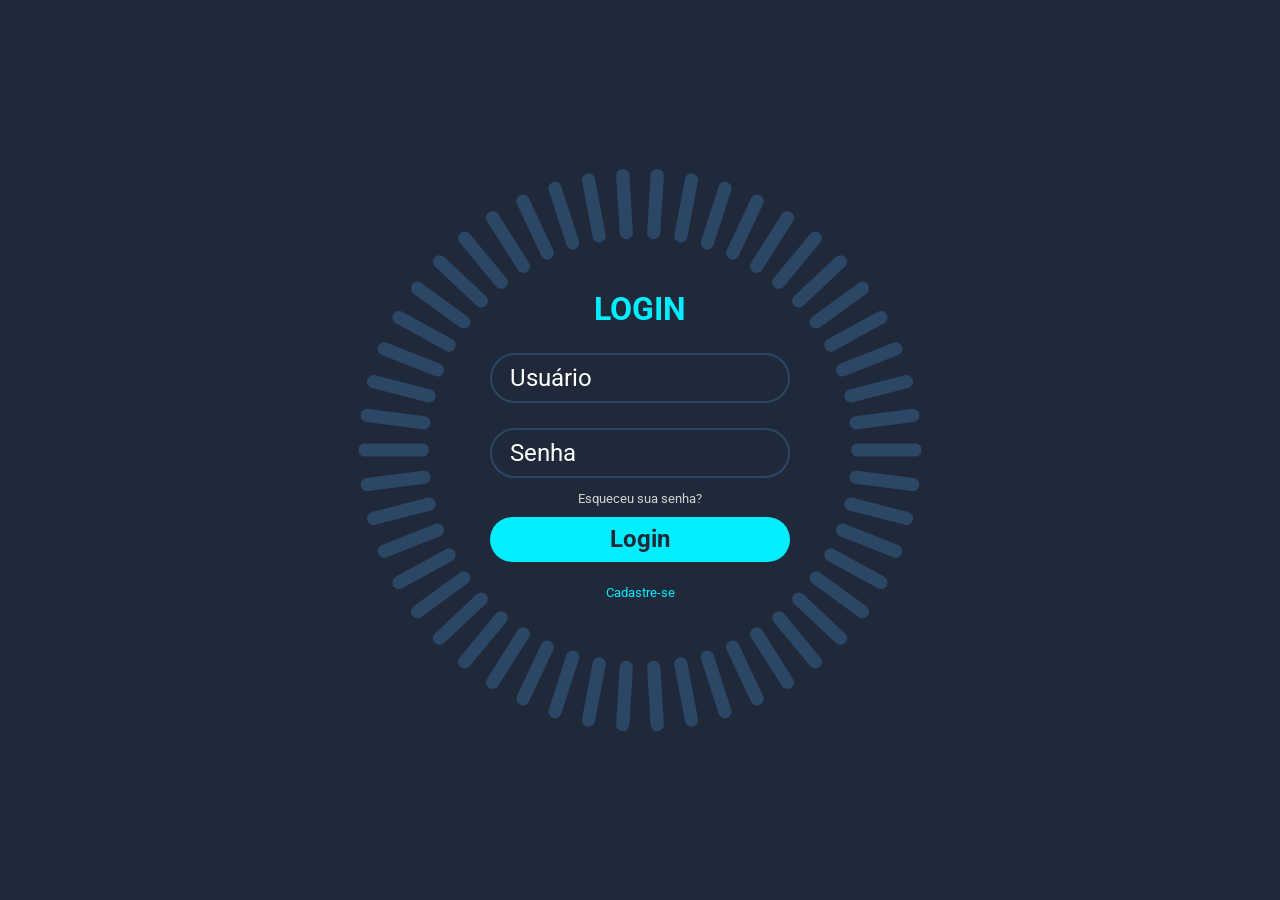
<file: index.html>
<!DOCTYPE html>
<html lang="en">
<head>
    <meta charset="UTF-8">
    <meta name="viewport" content="width=device-width, initial-scale=1.0">
    <title>Document</title>
    <link rel="stylesheet" href="estilo8.css">
</head>
<body>
    <div class="conteiner">
        <div class="box-login">
            <h2>LOGIN</h2>
            <form action="#">
                <div class="caixa-entrada">
                    <input type="text" required id="log">
                    <label>Usuário</label>
                </div>
                <div class="caixa-entrada">
                    <input type="password" required id="sen">
                    <label>Senha</label>
                </div>
                <div class="esqueceu-senha">
                    <a href="recuperarsenha.html">Esqueceu sua senha?</a>
                </div>
                <button class="btn" onclick="verificar()">Login</button>
                <div class="cadastre-link">
                    <a href="submit.html">Cadastre-se</a>
                </div>
            </form>
        </div>
        <span style="--i:0;"></span>
        <span style="--i:1;"></span>
        <span style="--i:2;"></span>
        <span style="--i:3;"></span>
        <span style="--i:4;"></span>
        <span style="--i:5;"></span>
        <span style="--i:6;"></span>
        <span style="--i:7;"></span>
        <span style="--i:8;"></span>
        <span style="--i:9;"></span>
        <span style="--i:10;"></span>
        <span style="--i:11;"></span>
        <span style="--i:12;"></span>
        <span style="--i:13;"></span>
        <span style="--i:14;"></span>
        <span style="--i:15;"></span>
        <span style="--i:16;"></span>
        <span style="--i:17;"></span>
        <span style="--i:18;"></span>
        <span style="--i:19;"></span>
        <span style="--i:20;"></span>
        <span style="--i:21;"></span>
        <span style="--i:22;"></span>
        <span style="--i:23;"></span>
        <span style="--i:24;"></span>
        <span style="--i:25;"></span>
        <span style="--i:26;"></span>
        <span style="--i:27;"></span>
        <span style="--i:28;"></span>
        <span style="--i:29;"></span>
        <span style="--i:30;"></span>
        <span style="--i:31;"></span>
        <span style="--i:32;"></span>
        <span style="--i:33;"></span>
        <span style="--i:34;"></span>
        <span style="--i:35;"></span>
        <span style="--i:36;"></span>
        <span style="--i:37;"></span>
        <span style="--i:38;"></span>
        <span style="--i:39;"></span>
        <span style="--i:40;"></span>
        <span style="--i:41;"></span>
        <span style="--i:42;"></span>
        <span style="--i:43;"></span>
        <span style="--i:44;"></span>
        <span style="--i:45;"></span>
        <span style="--i:46;"></span>
        <span style="--i:47;"></span>
        <span style="--i:48;"></span>
        <span style="--i:49;"></span>
    </div>
    
    <script>
        const usuario = "Senac";
        const senha = "123A";          
        let tentativas = 0;
        let log = document.querySelector("#log")
        let sen = document.querySelector("#sen")
    function verificar()
    {
        if(usuario==log.value && senha==sen.value)
        {
            window.location.href= "https://instagram.com/mfdmc?igshid=MzNlNGNkZWQ4Mg==";
            window.alert("Entrando...");
        }
        else
        {
            tentativas++;
            alert("Login ou Senha incorreta");
        }
        if(tentativas==3)
        {
            window.location.href = "https://instagram.com/mfdmc?igshid=MzNlNGNkZWQ4Mg==";
            window.alert("Error");
        }
        else
        {
          showMessage("Error", "Senha ou Login inválidos!" + (3 - tentativas) + " Tentativa(s) restante(s)");
        }
        
    }
    </script>
</body>
</html>
</file>
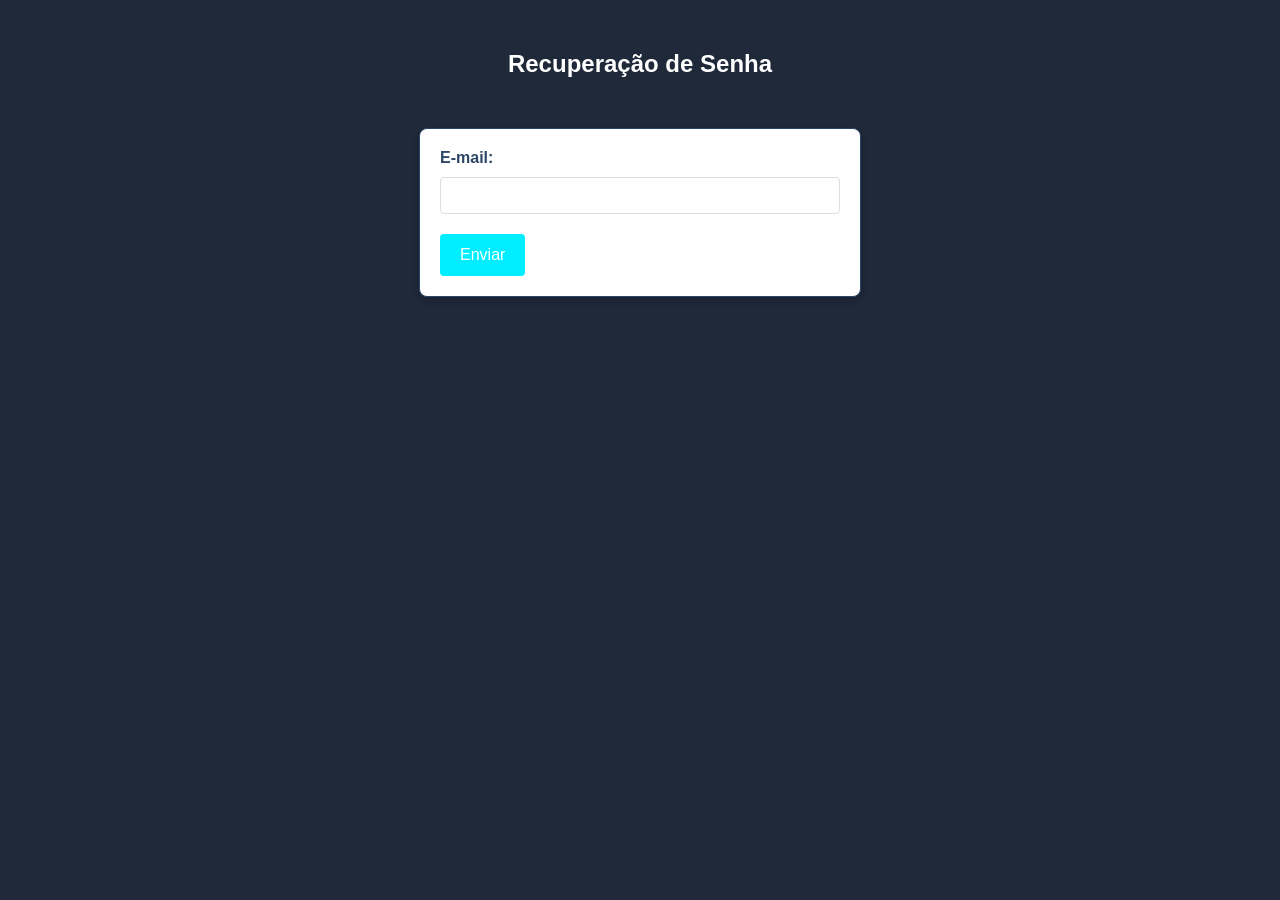
<file: recuperarsenha.html>
<!DOCTYPE html>
<html>
<head>
  <title>Recuperação de Senha</title>
  <style>
    body {
      font-family: Arial, sans-serif;
      background-color: #1f293a;
      margin: 0;
      padding: 0;
    }
    
    h2 {
      color: #ffffff;
      text-align: center;
      margin-top: 50px;
    }
    
    form {
      background-color: #ffffff;
      border: 1px solid #2c4766;
      padding: 20px;
      max-width: 400px;
      margin: 0 auto;
      margin-top: 50px;
      border-radius: 8px;
      box-shadow: 0px 4px 10px rgba(0, 0, 0, 0.2);
      animation: fade-in 0.5s ease-out;
    }
    
    @keyframes fade-in {
      0% { opacity: 0; transform: translateY(-10px); }
      100% { opacity: 1; transform: translateY(0); }
    }
    
    label {
      display: block;
      margin-bottom: 10px;
      font-weight: bold;
      color: #2c4766;
    }
    
    input[type="email"] {
      width: 100%;
      padding: 10px;
      margin-bottom: 20px;
      border: 1px solid #dddddd;
      border-radius: 4px;
      box-sizing: border-box;
    }
    
    input[type="submit"] {
      background-color: #0ef;
      color: #ffffff;
      border: none;
      padding: 12px 20px;
      text-align: center;
      text-decoration: none;
      display: inline-block;
      font-size: 16px;
      border-radius: 4px;
      cursor: pointer;
      transition: background-color 0.3s ease;
    }
    
    input[type="submit"]:hover {
      background-color: #2c4766;
      transform: scale(1.05);
    }
  </style>
</head>
<body>
  <h2>Recuperação de Senha</h2>
  <form>
    <label for="email">E-mail:</label>
    <input type="email" id="email" name="email" required>
    
    <input type="submit" value="Enviar">
  </form>
</body>
</html>
</file>
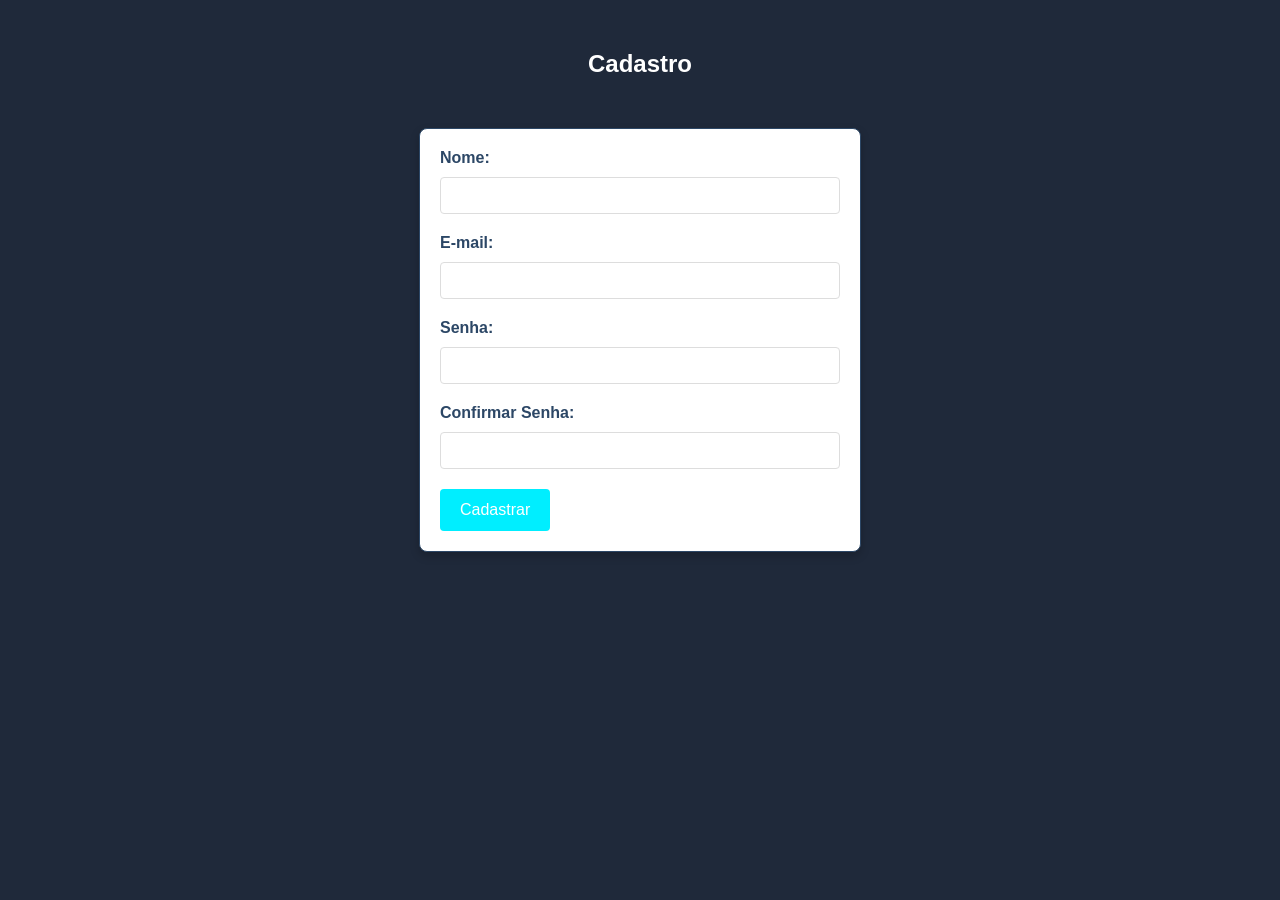
<file: submit.html>
<!DOCTYPE html>
<html>
<head>
  <title>Página de Cadastro</title>
  <style>
    body {
      font-family: Arial, sans-serif;
      background-color: #1f293a;
      margin: 0;
      padding: 0;
    }
    
    h2 {
      color: #ffffff;
      text-align: center;
      margin-top: 50px;
    }
    
    form {
      background-color: #ffffff;
      border: 1px solid #2c4766;
      padding: 20px;
      max-width: 400px;
      margin: 0 auto;
      margin-top: 50px;
      border-radius: 8px;
      box-shadow: 0px 4px 10px rgba(0, 0, 0, 0.2);
    }
    
    label {
      display: block;
      margin-bottom: 10px;
      font-weight: bold;
      color: #2c4766;
    }
    
    input[type="text"],
    input[type="email"],
    input[type="password"] {
      width: 100%;
      padding: 10px;
      margin-bottom: 20px;
      border: 1px solid #dddddd;
      border-radius: 4px;
      box-sizing: border-box;
    }
    
    input[type="submit"] {
      background-color: #0ef;
      color: #ffffff;
      border: none;
      padding: 12px 20px;
      text-align: center;
      text-decoration: none;
      display: inline-block;
      font-size: 16px;
      border-radius: 4px;
      cursor: pointer;
      transition: background-color 0.3s ease;
    }
    
    input[type="submit"]:hover {
      background-color: #2c4766;
      transform: scale(1.05);
    }
  </style>
</head>
<body>
  <h2>Cadastro</h2>
  <form>
    <label for="nome">Nome:</label>
    <input type="text" id="nome" name="nome" required>
    
    <label for="email">E-mail:</label>
    <input type="email" id="email" name="email" required>
    
    <label for="senha">Senha:</label>
    <input type="password" id="senha" name="senha" required>
    
    <label for="confirmar_senha">Confirmar Senha:</label>
    <input type="password" id="confirmar_senha" name="confirmar_senha" required>
    
    <input type="submit" value="Cadastrar">
  </form>
</body>
</html>
</file>
<file: estilo8.css>
@import url('https://fonts.googleapis.com/css2?family=Roboto:wght@100;400;900&display=swap');
*{
    margin: 0;
    padding: 0;
    box-sizing: border-box;
    font-family: "roboto", sans-serif, Arial, Helvetica;
}
body
{
    display: flex;
    justify-content: center;
    align-items: center;
    min-height: 100vh;
    background: #1f293a;
}
.conteiner
{
    position: relative;
    width: 256px;
    height: 256px;
    display: flex;
    justify-content: center;
    align-items: center;
}
.box-login
{
    width: 400px;
    position: absolute;
}
form
{
    width: 100%;
    padding: 0 50px;
}
h2
{
    font-size: 2em;
    color: #0ef;
    text-align: center;
}
.caixa-entrada
{
    position: relative;
    margin: 25px 0;
}
input
{
    width: 100%;
    height: 50px;
    background: transparent;
    border: 2px solid #2c4766;
    outline: none;
    border-radius: 40px;
    transition: .5s ease;
}
label
{
    position: absolute;
    top: 50%;
    left: 20px;
    transform: translateY(-50%);
    font-size: 1.5em;
    color: #fff;
    pointer-events: none;
    transition: .5s ease;
}
.esqueceu-senha
{
    margin: -15px 0 10px;
    text-align: center;
}
.esqueceu-senha a
{
    text-decoration: none;
    font-size: 0.8em;
    color: lightgray;
}
.esqueceu-senha a:hover
{
    text-decoration: underline;
    color: #fff;
}
.btn
{
    width: 100%;
    height: 45px;
    background: #0ef;
    border: none;
    outline: none;
    border-radius: 40px;
    cursor: pointer;
    font-size: 1.5em;
    color: #1f293a;
    font-weight: 700;
}
.cadastre-link
{
    margin: 20px 0 10px;
    text-align: center;
}
.cadastre-link a
{
  
    font-size: 0.8em;
    color: #0ef;
    text-decoration: none;
    font-weight: 400;
}
.cadastre-link a:hover
{
    text-decoration: underline;
}
.conteiner span
{
    position: absolute;
    left: 0;
    width: 32px;
    height: 6px;
    background: #2c4766;
    border-radius: 8px;
    transform: scale(2.2) rotate(calc(var(--i)*(360deg / 50)));
    transform-origin: 128px;
    animation: rotacao 3s linear infinite;
    animation-delay: calc(var(--i)*(3s / 50));
}
@keyframes rotacao 
{
    0%
    {
        background: #0ef;
    }   
    25%
    {
        background: #2c4766;
    }
}
.caixa-entrada input:focus~label,
.caixa-entrada input:valid~label
{
    top: 1px;
    font-size: .8em;
    background: #1f293a;
    padding: 0 6px;
    color: #0ef;
}
.caixa-entrada input:focus,
.caixa-entrada input:valid
{
    border-color: #0ef;
}
.caixa-entrada input
{
    font-size: 1em;
    color: #fff;
    padding: 0 20px;
}
</file>
